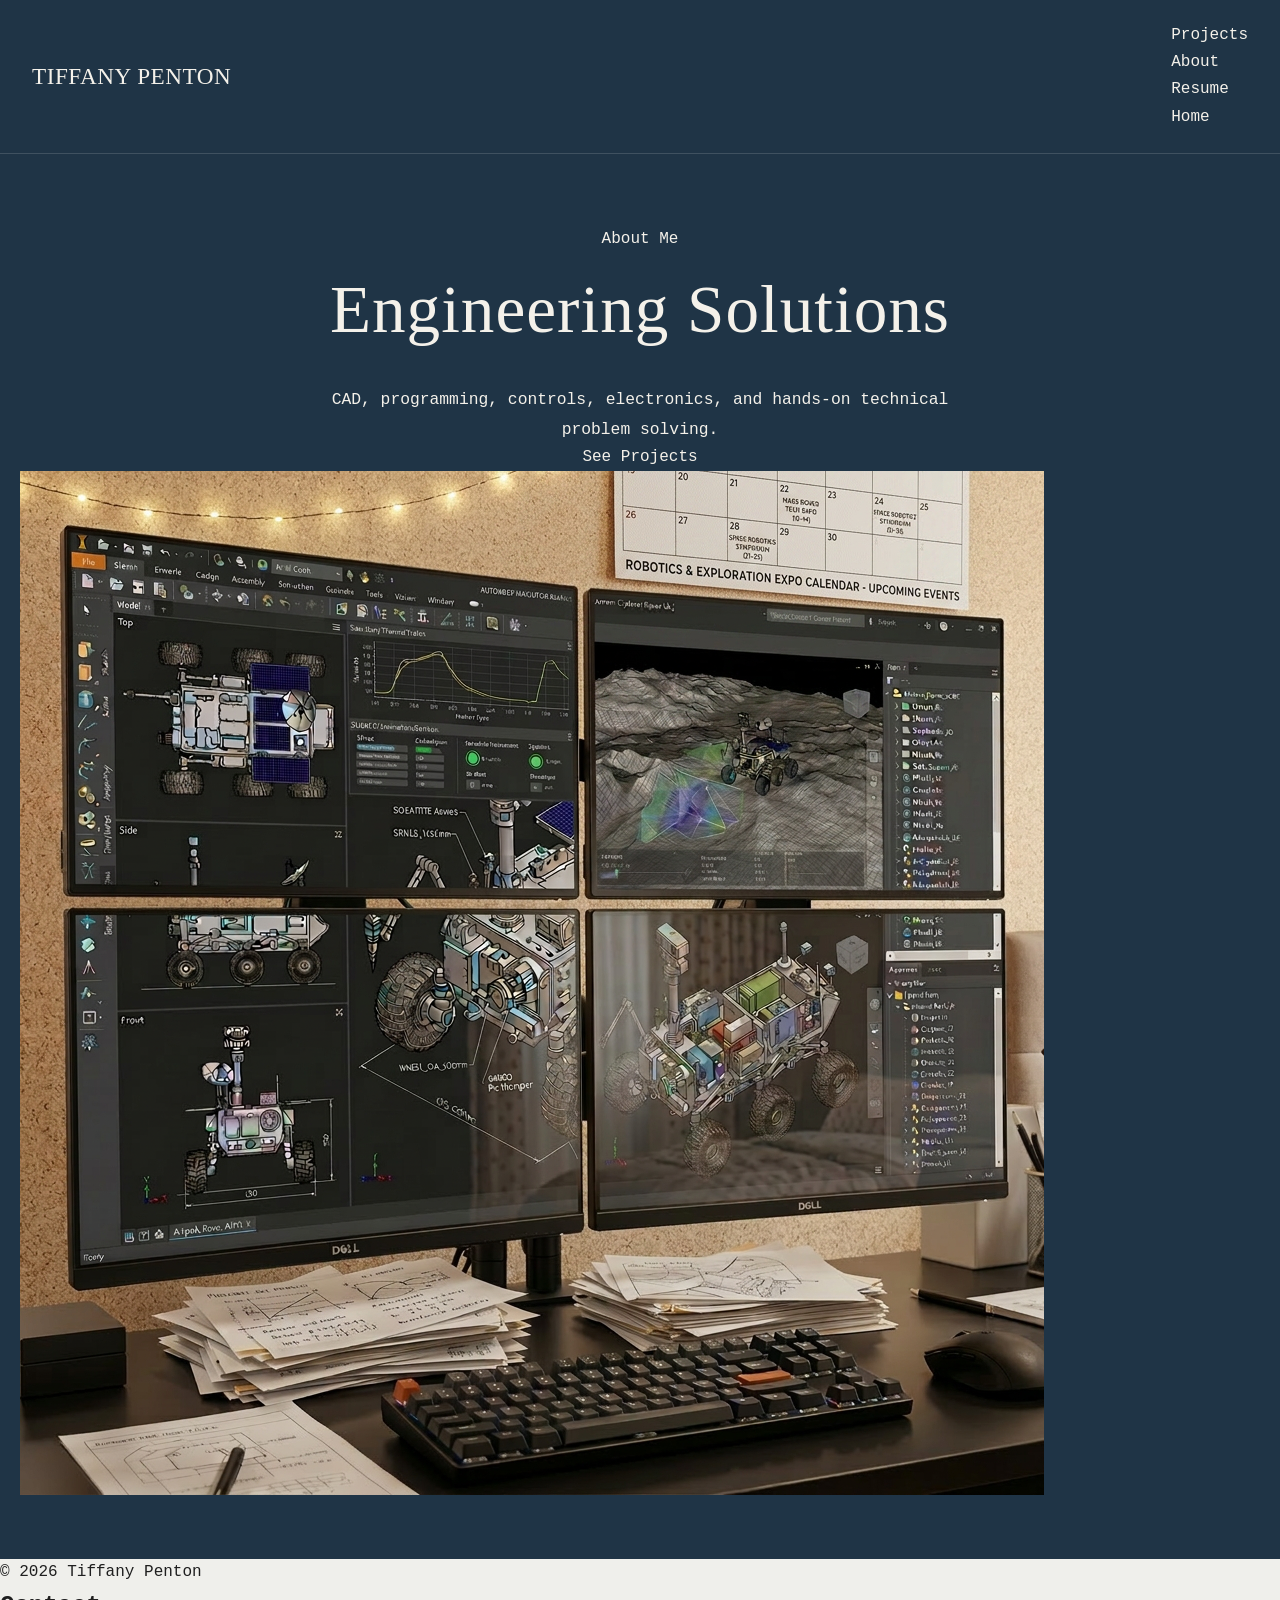
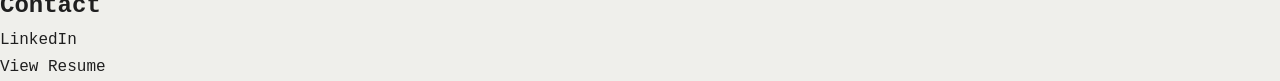
<file: index.html>
<!DOCTYPE html>
<html lang="en">
<head>
  <meta charset="UTF-8">
  <meta name="viewport" content="width=device-width, initial-scale=1.0">
  <title>Tiffany Penton | Portfolio</title>
  <link rel="stylesheet" href="style.css">
</head>
<body>
  <header>
    <nav class="top-nav">
      <div class="brand"><a href="index.html">TIFFANY PENTON</a></div>
      <ul>
        <li><a href="projects.html">Projects</a></li>
        <li><a href="about.html">About</a></li>
        <li><a href="penton_resume_27.pdf" target="_blank" rel="noopener noreferrer">Resume</a></li>
        <li><a href="index.html">Home</a></li>
      </ul>
    </nav>

    <section class="hero">
      <div class="hero-text">
        <a class="hero-button" href="about.html">About Me</a>
        <h1>Engineering Solutions</h1>
        <p>
          CAD, programming, controls, electronics, and hands-on technical problem solving.
        </p>
        <a class="hero-button" href="projects.html">See Projects</a>
      </div>

      <div class="hero-image">
        <img src="assets/rover.png" alt="Engineering project image">
      </div>
    </section>
  </header>

  <footer>
    <p>&copy; 2026 Tiffany Penton</p>
    <section id="contact">
      <h2>Contact</h2>
      <p>
        <a href="https://linkedin.com/in/tiffany-penton" target="_blank" rel="noopener noreferrer">LinkedIn</a>      
      </p>
      <p>
        <a href="penton_resume_27.pdf" target="_blank" rel=""noopener noreferrer">View Resume</a>
      </p>
    </section>
  </footer>
</body>
</html>
</file>
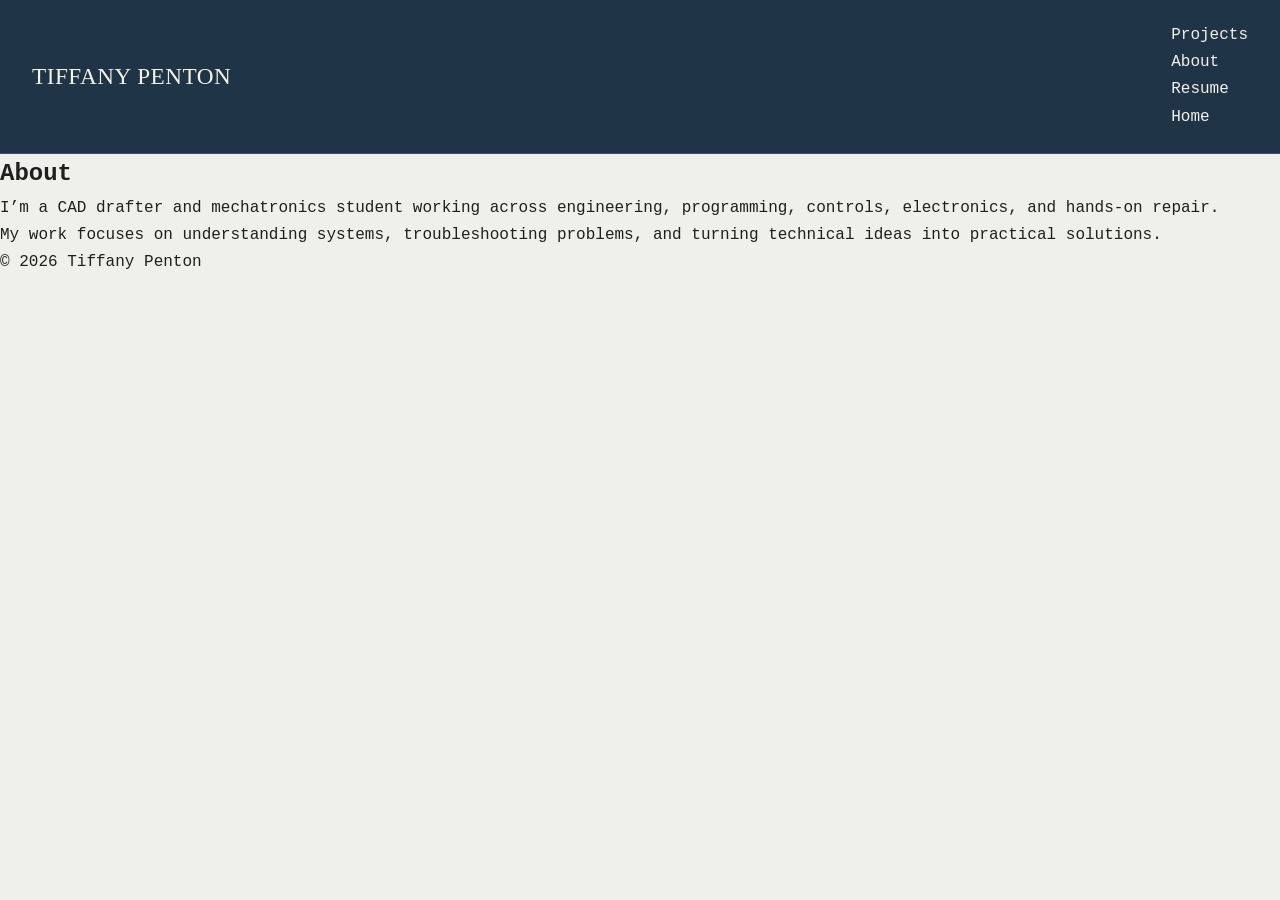
<file: about.html>
<!DOCTYPE html>
<html lang="en">
<head>
  <meta charset="UTF-8">
  <meta name="viewport" content="width=device-width, initial-scale=1.0">
  <title>About | Tiffany Penton</title>
  <link rel="stylesheet" href="style.css">
</head>
<body>
  <nav class="top-nav">
    <div class="brand"><a href="index.html">TIFFANY PENTON</a></div>
    <ul>
      <li><a href="projects.html">Projects</a></li>
      <li><a href="about.html">About</a></li>
      <li><a href="penton_resume_27.pdf" target="_blank" rel="noopener noreferrer">Resume</a></li>
      <li><a href="index.html">Home</a></li>
    </ul>
  </nav>

  <main>
    <section>
      <h1>About</h1>
      <p>
        I’m a CAD drafter and mechatronics student working across engineering,
        programming, controls, electronics, and hands-on repair.
      </p>
      <p>
        My work focuses on understanding systems, troubleshooting problems,
        and turning technical ideas into practical solutions.
      </p>
    </section>
  </main>

  <footer>
    <p>&copy; 2026 Tiffany Penton</p>
  </footer>
</body>
</html>
</file>
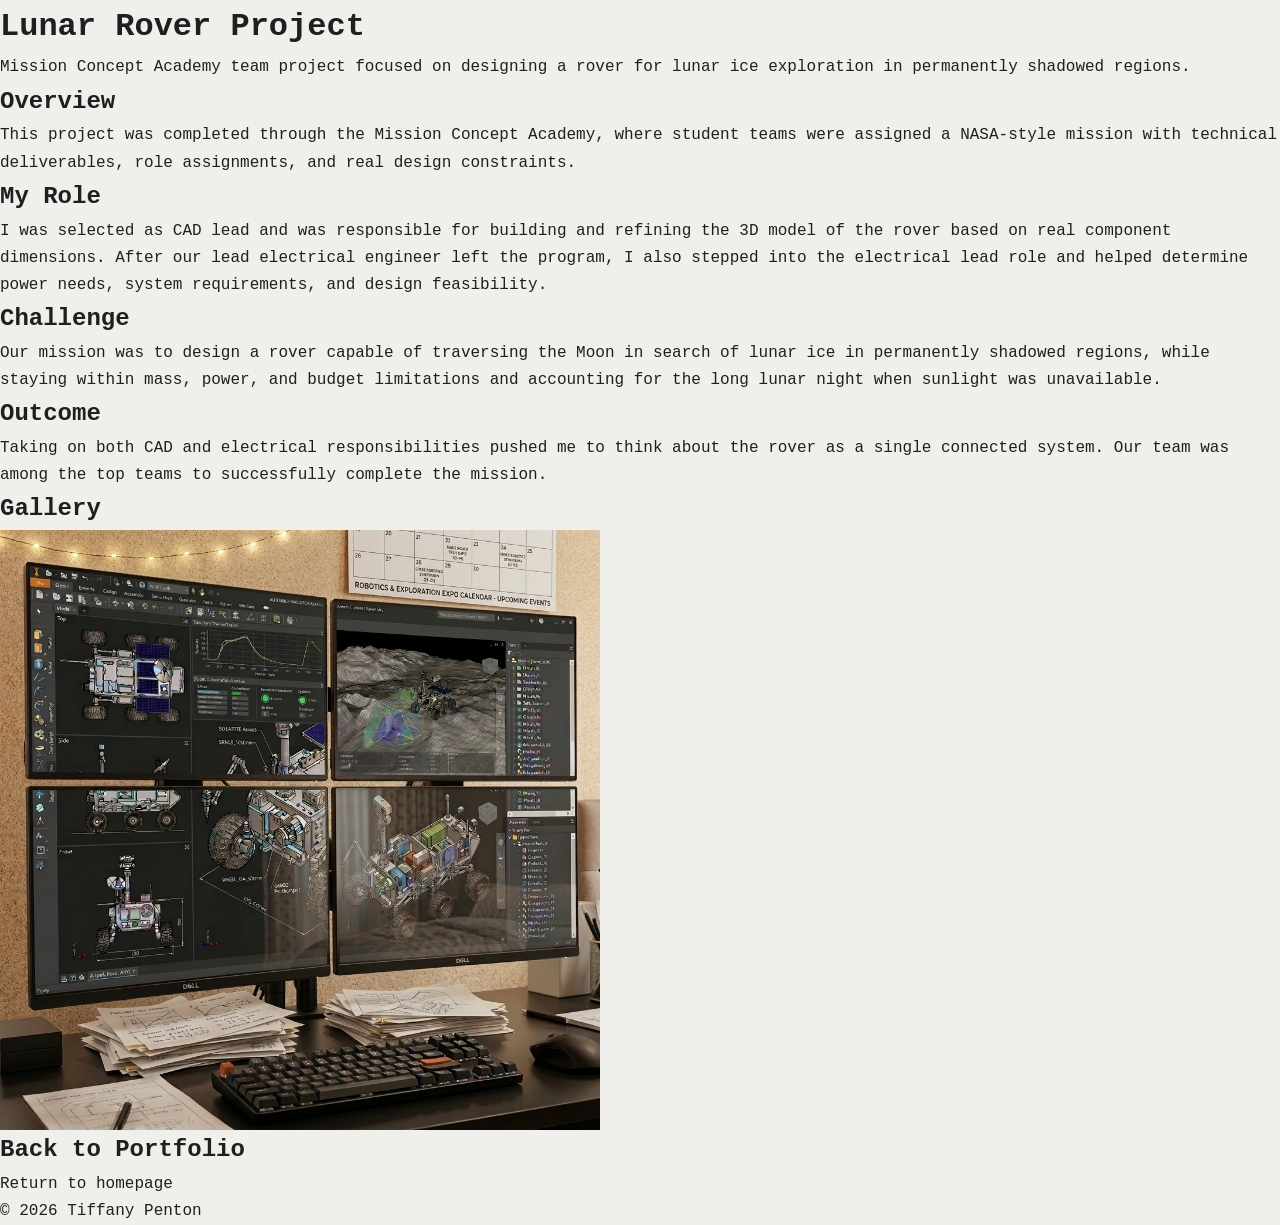
<file: lunar-rover.html>
<!DOCTYPE html>
<html lang="en">
<head>
  <meta charset="UTF-8">
  <meta name="viewport" content="width=device-width, initial-scale=1.0">
  <title>Lunar Rover Project</title>
  <link rel="stylesheet" href="style.css">
</head>
<body>
  <header>
    <h1>Lunar Rover Project</h1>
    <p>Mission Concept Academy team project focused on designing a rover for lunar ice exploration in permanently shadowed regions.</p>
  </header>

  <main>
    <section>
      <h2>Overview</h2>
      <p>
        This project was completed through the Mission Concept Academy, where student teams were assigned a NASA-style mission with technical deliverables, role assignments, and real design constraints.
      </p>
    </section>

    <section>
      <h2>My Role</h2>
      <p>
        I was selected as CAD lead and was responsible for building and refining the 3D model of the rover based on real component dimensions. After our lead electrical engineer left the program, I also stepped into the electrical lead role and helped determine power needs, system requirements, and design feasibility.
      </p>
    </section>

    <section>
      <h2>Challenge</h2>
      <p>
        Our mission was to design a rover capable of traversing the Moon in search of lunar ice in permanently shadowed regions, while staying within mass, power, and budget limitations and accounting for the long lunar night when sunlight was unavailable.
      </p>
    </section>

    <section>
      <h2>Outcome</h2>
      <p>
        Taking on both CAD and electrical responsibilities pushed me to think about the rover as a single connected system. Our team was among the top teams to successfully complete the mission.
      </p>
    </section>

    <section>
      <h2>Gallery</h2>
      <img src="assets/rover.png" alt="CAD image of the lunar rover project" width="600">
    </section>

    <section>
      <h2>Back to Portfolio</h2>
      <p><a href="index.html">Return to homepage</a></p>
    </section>
  </main>
  <footer>
  <p>&copy; 2026 Tiffany Penton</p>
</footer>
</body>
</html>
</file>
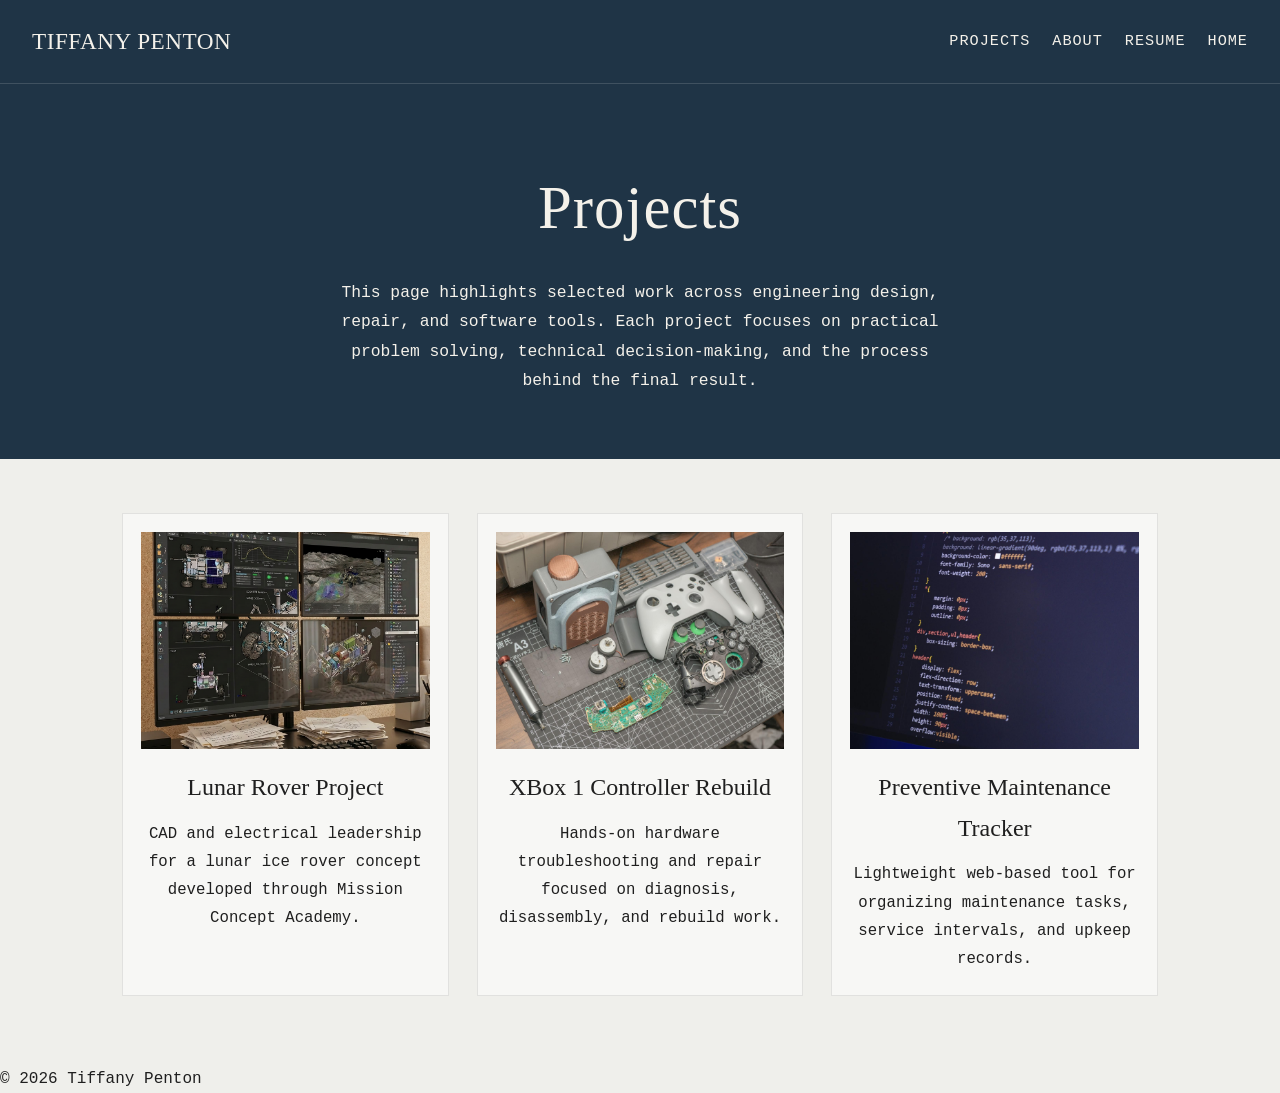
<file: projects.html>
<!DOCTYPE html>
<html lang="en">
<head>
  <meta charset="UTF-8">
  <meta name="viewport" content="width=device-width, initial-scale=1.0">
  <title>Projects | Tiffany Penton</title>
  <link rel="stylesheet" href="../style.css">
</head>
<body>
  
 <nav class="top-nav">
  <div class="brand">
    <a href="index.html">TIFFANY PENTON</a>
  </div>
  <div class="nav-links">
    <a href="projects.html">Projects</a>
    <a href="about.html">About</a>
    <a href="penton_resume_27.pdf" target="_blank" rel="noopener noreferrer">Resume</a>
    <a href="index.html">Home</a>
  </div>
 </nav>

  <main>
    <section class="page-intro">
      <h1>Projects</h1>
      <p>
        This page highlights selected work across engineering design, repair, and software tools. Each project focuses on practical problem solving, technical decision-making, and the process behind the final result.
      </p>
    </section>

    <section>
      <div class="project-grid">
        <div class="project-card">
          <img src="assets/rover.png" alt="Lunar rover project image">
          <h3><a href="projects/lunar-rover.html">Lunar Rover Project</a></h3>
          <p>
            CAD and electrical leadership for a lunar ice rover concept developed through Mission Concept Academy.
          </p>
        </div>

        <div class="project-card">
          <img src="assets/xbox.jpg" alt="XBox controller rebuild image">
          <h3><a href="projects/rebuild.html">XBox 1 Controller Rebuild</a></h3>
          <p>
            Hands-on hardware troubleshooting and repair focused on diagnosis, disassembly, and rebuild work.
          </p>
        </div>

        <div class="project-card">
          <img src="assets/program.jpg" alt="Preventive maintenance tracker image">
          <h3><a href="projects/tracker.html">Preventive Maintenance Tracker</a></h3>
          <p>
            Lightweight web-based tool for organizing maintenance tasks, service intervals, and upkeep records.
          </p>
        </div>
      </div>
    </section>
  </main>

  <footer>
    <p>&copy; 2026 Tiffany Penton</p>
  </footer>
</body>
</html>
</file>
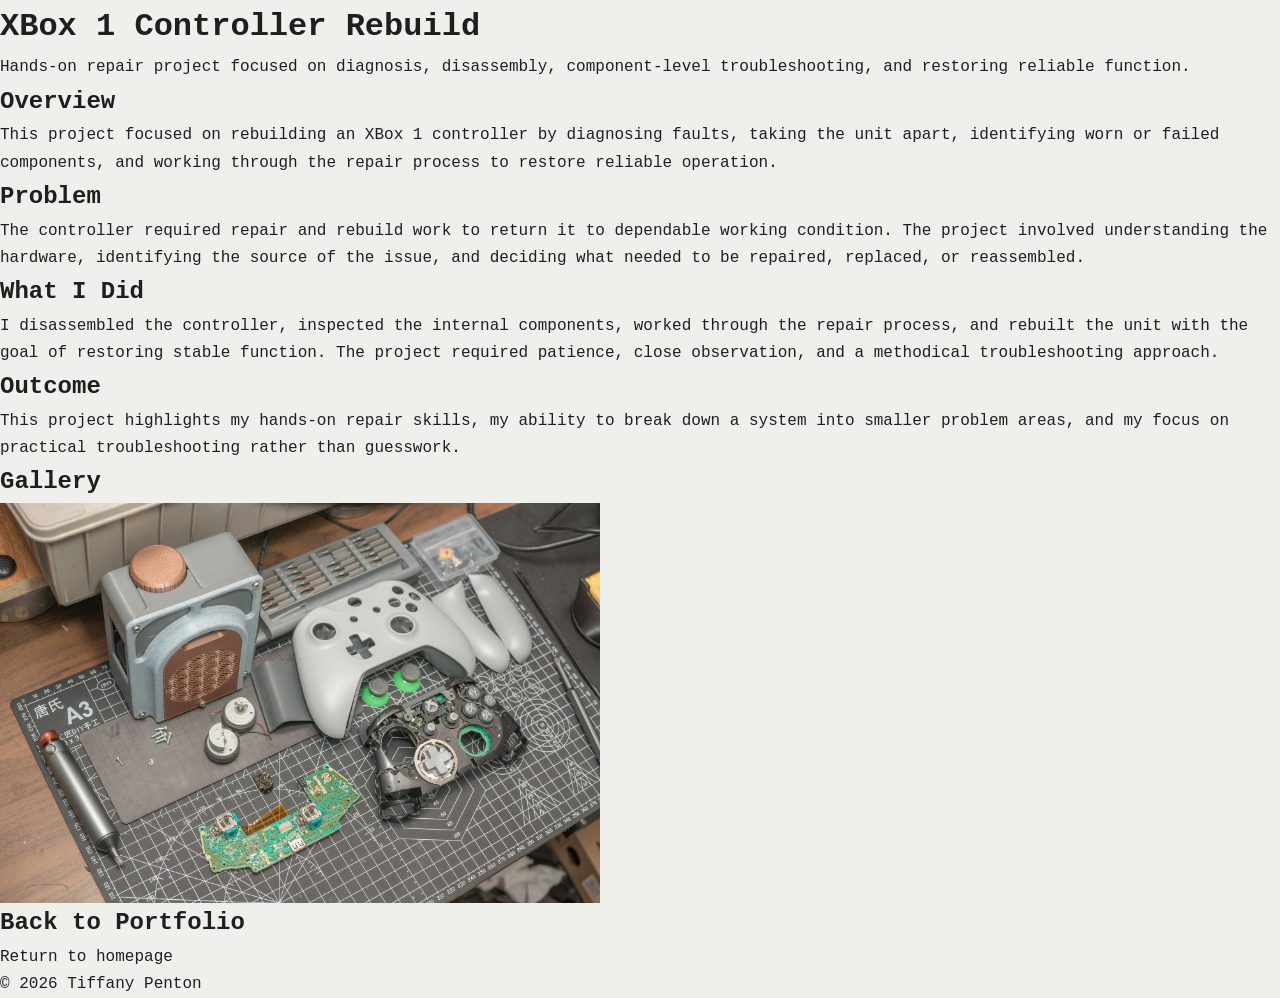
<file: rebuild.html>
<!DOCTYPE html>
<html lang="en">
<head>
  <meta charset="UTF-8">
  <meta name="viewport" content="width=device-width, initial-scale=1.0">
  <title>XBox 1 Controller Rebuild</title>
  <link rel="stylesheet" href="style.css">
</head>
<body>
  <header>
    <h1>XBox 1 Controller Rebuild</h1>
    <p>Hands-on repair project focused on diagnosis, disassembly, component-level troubleshooting, and restoring reliable function.</p>
  </header>

  <main>
    <section>
      <h2>Overview</h2>
      <p>
        This project focused on rebuilding an XBox 1 controller by diagnosing faults, taking the unit apart, identifying worn or failed components, and working through the repair process to restore reliable operation.
      </p>
    </section>

    <section>
      <h2>Problem</h2>
      <p>
        The controller required repair and rebuild work to return it to dependable working condition. The project involved understanding the hardware, identifying the source of the issue, and deciding what needed to be repaired, replaced, or reassembled.
      </p>
    </section>

    <section>
      <h2>What I Did</h2>
      <p>
        I disassembled the controller, inspected the internal components, worked through the repair process, and rebuilt the unit with the goal of restoring stable function. The project required patience, close observation, and a methodical troubleshooting approach.
      </p>
    </section>

    <section>
      <h2>Outcome</h2>
      <p>
        This project highlights my hands-on repair skills, my ability to break down a system into smaller problem areas, and my focus on practical troubleshooting rather than guesswork.
      </p>
    </section>

    <section>
       <h2>Gallery</h2>
       <img src="assets/xbox.jpg" alt=" XBox controller rebuild project image" width="600">
    </section>

    <section>
      <h2>Back to Portfolio</h2>
      <p><a href="index.html">Return to homepage</a></p>
    </section>
  </main>
  <footer>
    <p>&copy; 2026 Tiffany Penton</p>
  </footer>
</body>
</html>
</file>
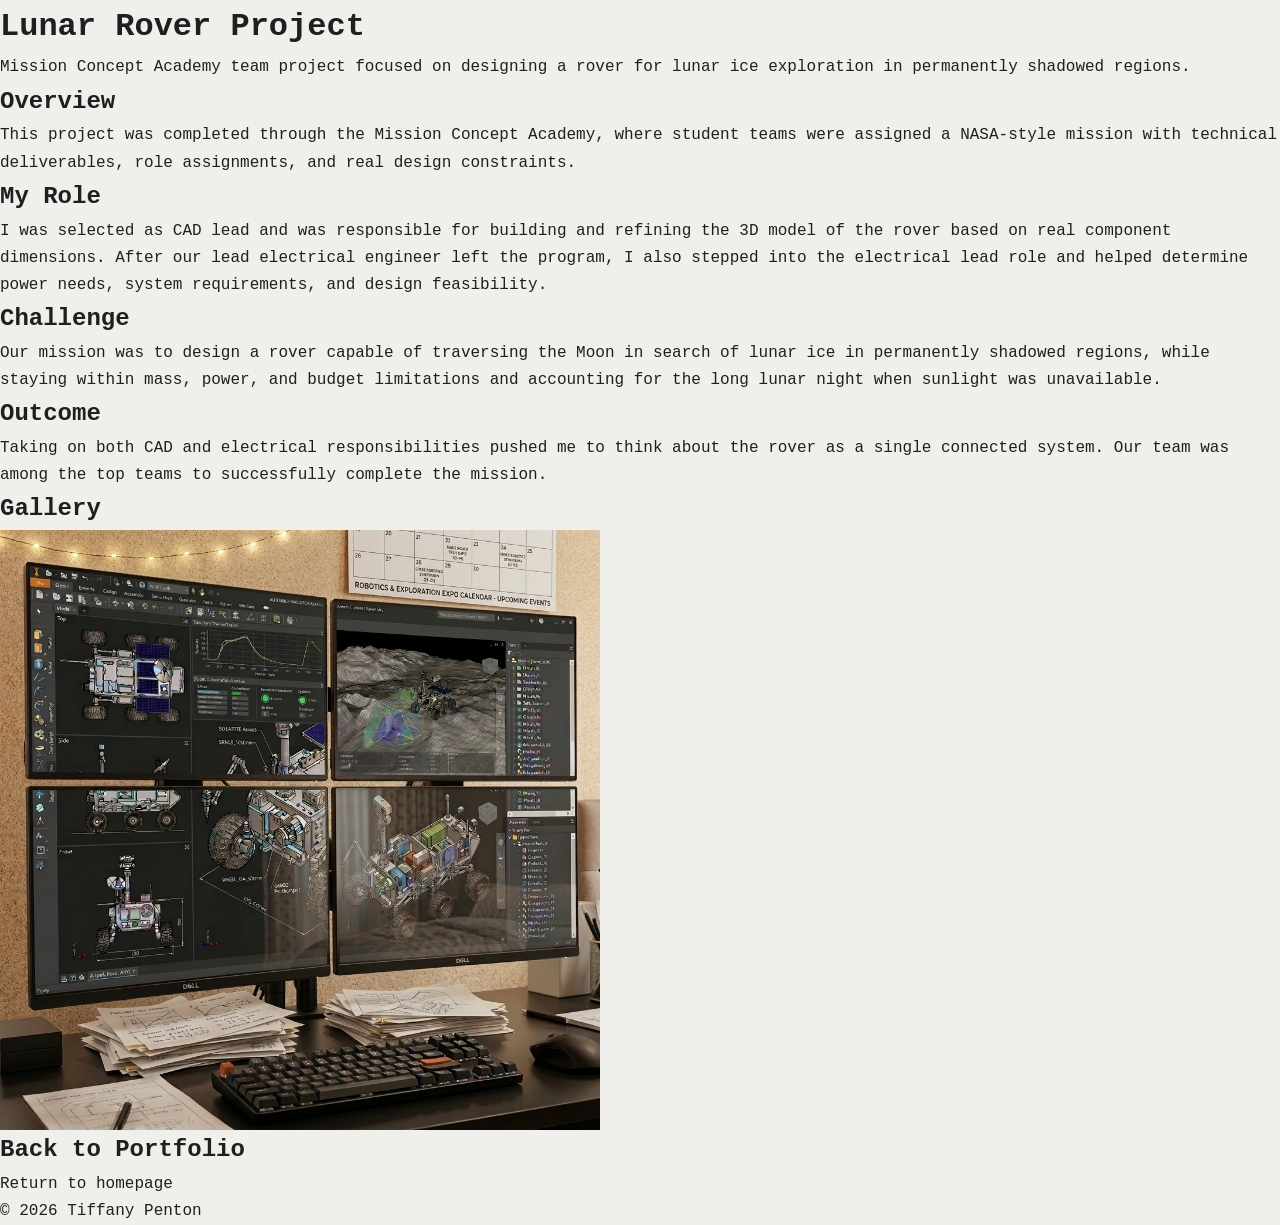
<file: projects/lunar-rover.html>
<!DOCTYPE html>
<html lang="en">
<head>
  <meta charset="UTF-8">
  <meta name="viewport" content="width=device-width, initial-scale=1.0">
  <title>Lunar Rover Project</title>
  <link rel="stylesheet" href="../style.css">
</head>
<body>
  <header>
    <h1>Lunar Rover Project</h1>
    <p>Mission Concept Academy team project focused on designing a rover for lunar ice exploration in permanently shadowed regions.</p>
  </header>

  <main>
    <section>
      <h2>Overview</h2>
      <p>
        This project was completed through the Mission Concept Academy, where student teams were assigned a NASA-style mission with technical deliverables, role assignments, and real design constraints.
      </p>
    </section>

    <section>
      <h2>My Role</h2>
      <p>
        I was selected as CAD lead and was responsible for building and refining the 3D model of the rover based on real component dimensions. After our lead electrical engineer left the program, I also stepped into the electrical lead role and helped determine power needs, system requirements, and design feasibility.
      </p>
    </section>

    <section>
      <h2>Challenge</h2>
      <p>
        Our mission was to design a rover capable of traversing the Moon in search of lunar ice in permanently shadowed regions, while staying within mass, power, and budget limitations and accounting for the long lunar night when sunlight was unavailable.
      </p>
    </section>

    <section>
      <h2>Outcome</h2>
      <p>
        Taking on both CAD and electrical responsibilities pushed me to think about the rover as a single connected system. Our team was among the top teams to successfully complete the mission.
      </p>
    </section>

    <section>
      <h2>Gallery</h2>
      <img src="../assets/rover.png" alt="CAD image of the lunar rover project" width="600">
    </section>

    <section>
      <h2>Back to Portfolio</h2>
      <p><a href="../index.html">Return to homepage</a></p>
    </section>
  </main>
  <footer>
  <p>&copy; 2026 Tiffany Penton</p>
</footer>
</body>
</html>
</file>
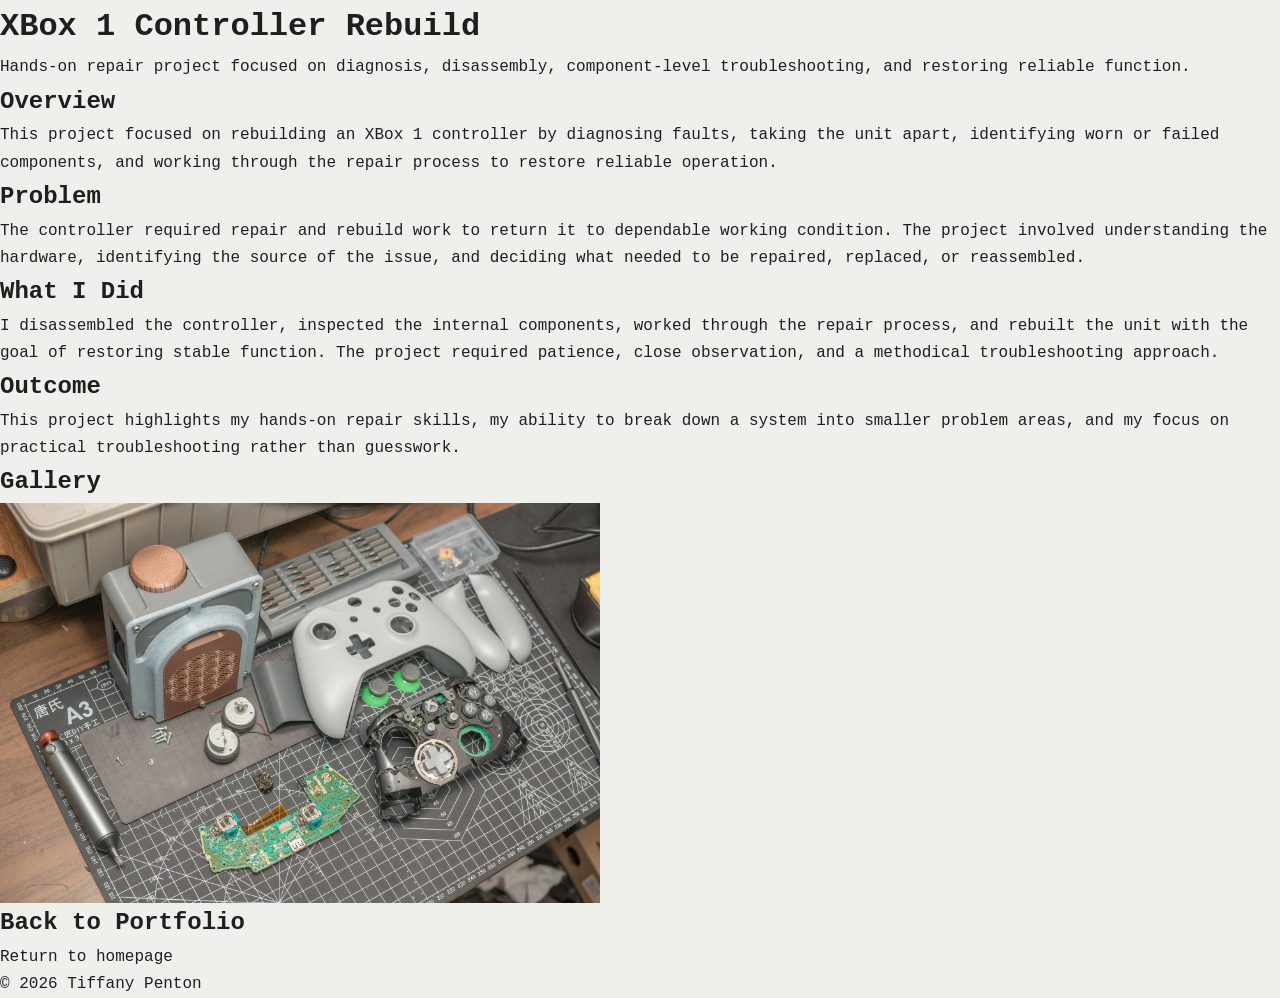
<file: projects/rebuild.html>
<!DOCTYPE html>
<html lang="en">
<head>
  <meta charset="UTF-8">
  <meta name="viewport" content="width=device-width, initial-scale=1.0">
  <title>XBox 1 Controller Rebuild</title>
  <link rel="stylesheet" href="../style.css">
</head>
<body>
  <header>
    <h1>XBox 1 Controller Rebuild</h1>
    <p>Hands-on repair project focused on diagnosis, disassembly, component-level troubleshooting, and restoring reliable function.</p>
  </header>

  <main>
    <section>
      <h2>Overview</h2>
      <p>
        This project focused on rebuilding an XBox 1 controller by diagnosing faults, taking the unit apart, identifying worn or failed components, and working through the repair process to restore reliable operation.
      </p>
    </section>

    <section>
      <h2>Problem</h2>
      <p>
        The controller required repair and rebuild work to return it to dependable working condition. The project involved understanding the hardware, identifying the source of the issue, and deciding what needed to be repaired, replaced, or reassembled.
      </p>
    </section>

    <section>
      <h2>What I Did</h2>
      <p>
        I disassembled the controller, inspected the internal components, worked through the repair process, and rebuilt the unit with the goal of restoring stable function. The project required patience, close observation, and a methodical troubleshooting approach.
      </p>
    </section>

    <section>
      <h2>Outcome</h2>
      <p>
        This project highlights my hands-on repair skills, my ability to break down a system into smaller problem areas, and my focus on practical troubleshooting rather than guesswork.
      </p>
    </section>

    <section>
       <h2>Gallery</h2>
       <img src="../assets/xbox.jpg" alt=" XBox controller rebuild project image" width="600">
    </section>

    <section>
      <h2>Back to Portfolio</h2>
      <p><a href="../index.html">Return to homepage</a></p>
    </section>
  </main>
  <footer>
    <p>&copy; 2026 Tiffany Penton</p>
  </footer>
</body>
</html>
</file>
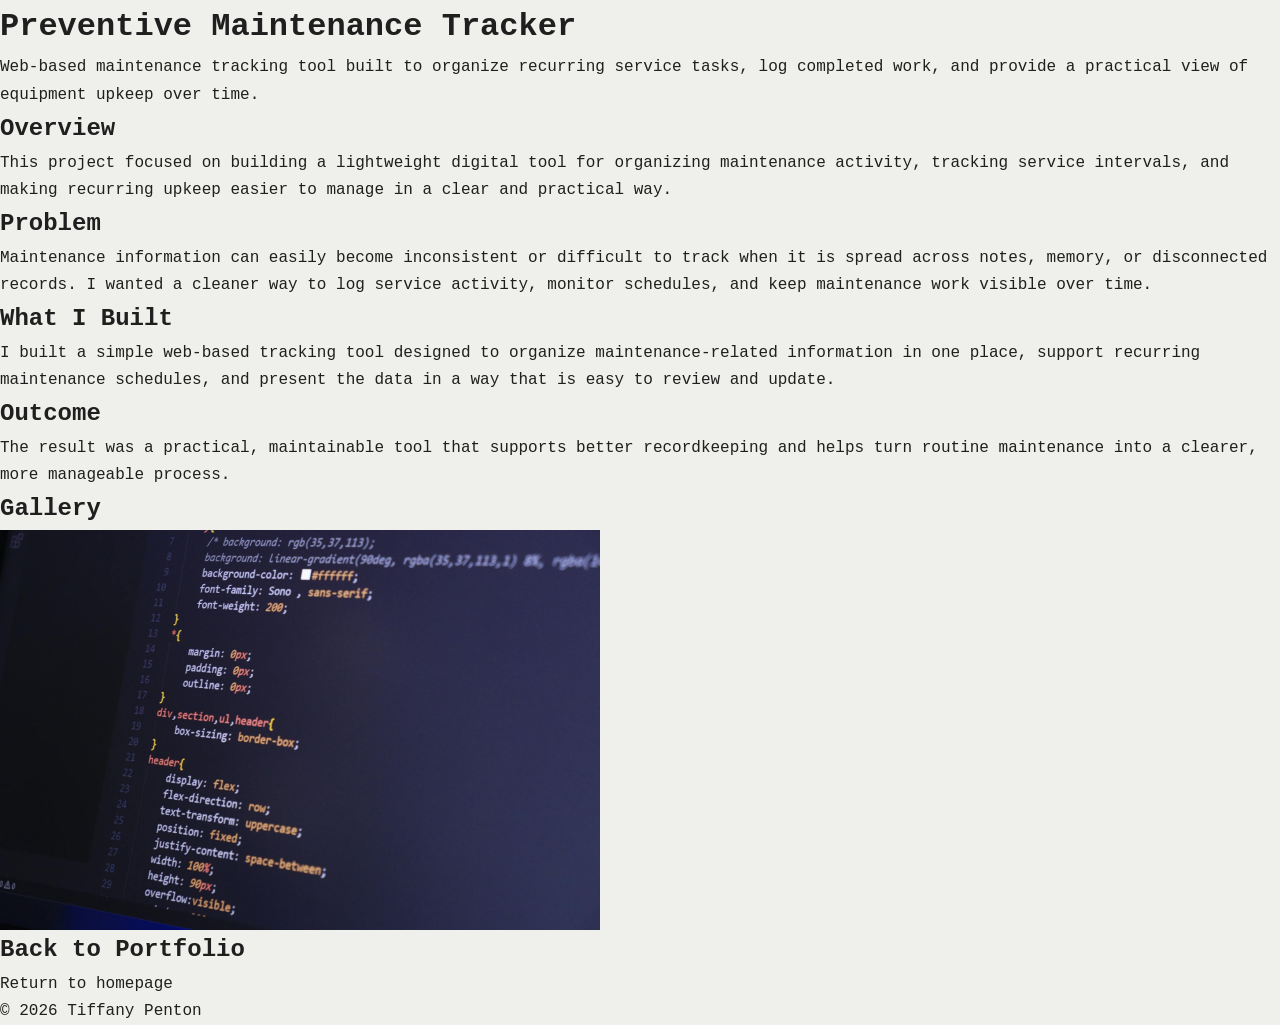
<file: projects/tracker.html>
<!DOCTYPE html>
<html lang="en">
<head>
  <meta charset="UTF-8">
  <meta name="viewport" content="width=device-width, initial-scale=1.0">
  <title>Preventive Maintenance Tracker</title>
  <link rel="stylesheet" href="../style.css">
</head>
<body>
  <header>
    <h1>Preventive Maintenance Tracker</h1>
    <p>Web-based maintenance tracking tool built to organize recurring service tasks, log completed work, and provide a practical view of equipment upkeep over time.</p>
  </header>

  <main>
    <section>
      <h2>Overview</h2>
      <p>
        This project focused on building a lightweight digital tool for organizing maintenance activity, tracking service intervals, and making recurring upkeep easier to manage in a clear and practical way.
      </p>
    </section>

    <section>
      <h2>Problem</h2>
      <p>
        Maintenance information can easily become inconsistent or difficult to track when it is spread across notes, memory, or disconnected records. I wanted a cleaner way to log service activity, monitor schedules, and keep maintenance work visible over time.
      </p>
    </section>

    <section>
      <h2>What I Built</h2>
      <p>
        I built a simple web-based tracking tool designed to organize maintenance-related information in one place, support recurring maintenance schedules, and present the data in a way that is easy to review and update.
      </p>
    </section>

    <section>
      <h2>Outcome</h2>
      <p>
        The result was a practical, maintainable tool that supports better recordkeeping and helps turn routine maintenance into a clearer, more manageable process.
      </p>
    </section>

    <section>
      <h2>Gallery</h2>
     <img src="../assets/program.jpg" alt="Preventive maintenance tracker program screenshot" width="600"> 
    </section>

    <section>
      <h2>Back to Portfolio</h2>
      <p><a href="../index.html">Return to homepage</a></p>
    </section>
  </main>
  <footer>
    <p>&copy; 2026 Tiffany Penton</p>
  </footer>
</body>
</html>
</file>
<file: style.css>
* {
  margin: 0;
  padding: 0;
  box-sizing: border-box;
}

html {
  scroll-behavior: smooth;
}

body {
  background: #efefeb;
  color: #1f1f1f;
  font-family: "Courier New", Courier, monospace;
  line-height: 1.7;
}

img {
  max-width: 100%;
  display: block;
}

a {
  color: inherit;
  text-decoration: none;
}

ul {
  list-style: none;
}

main,
section {
  width: 100%;
}

.content-wrap {
  max-width: 1100px;
  margin: 0 auto;
  padding: 0 32px;
}

.top-nav {
  background: #1f3446;
  color: #f4f1ea;
  display: flex;
  justify-content: space-between;
  align-items: center;
  padding: 22px 32px;
  border-bottom: 1px solid rgba(255, 255, 255, 0.14);
}

.brand a {
  font-family: Georgia, "Times New Roman", serif;
  font-size: 1.45rem;
  letter-spacing: 0.5px;
}

.nav-links {
  display: flex;
  gap: 22px;
  align-items: center;
}

.nav-links a {
  font-size: 0.95rem;
  text-transform: uppercase;
  letter-spacing: 1px;
}

.nav-links a:hover {
  opacity: 0.75;
}

.hero,
.page-intro,
.project-hero {
  background: #1f3446;
  color: #f4f1ea;
  text-align: center;
}

.hero,
.page-intro {
  padding: 72px 20px 64px;
}

.project-hero {
  padding: 34px 20px 30px;
  margin-bottom: 48px;
}

.hero h1,
.page-intro h1,
.project-hero h1 {
  font-family: Georgia, "Times New Roman", serif;
  font-weight: 400;
  letter-spacing: 1px;
  margin-bottom: 18px;
}

.hero h1 {
  font-size: 4.2rem;
}

.page-intro h1,
.project-hero h1 {
  font-size: 3.8rem;
}

.hero p,
.page-intro p,
.project-hero p {
  max-width: 620px;
  margin: 0 auto;
  font-size: 1.02rem;
  line-height: 1.8;
}

.home-section {
  padding: 60px 0;
}

.section-title {
  font-family: Georgia, "Times New Roman", serif;
  font-size: 2rem;
  font-weight: 400;
  margin-bottom: 20px;
  text-align: center;
}

.section-text {
  max-width: 760px;
  margin: 0 auto;
  font-size: 1rem;
  line-height: 1.8;
  text-align: center;
}

.skills-list {
  display: flex;
  flex-wrap: wrap;
  gap: 14px;
  justify-content: center;
  margin-top: 24px;
}

.skills-list li {
  border: 1px solid rgba(31, 31, 31, 0.16);
  padding: 10px 14px;
  border-radius: 999px;
  background: rgba(255, 255, 255, 0.45);
  font-size: 0.95rem;
}

.project-grid {
  display: grid;
  grid-template-columns: repeat(3, 1fr);
  gap: 28px;
  padding: 54px 32px 70px;
  max-width: 1100px;
  margin: 0 auto;
}

.project-card {
  background: rgba(255, 255, 255, 0.5);
  border: 1px solid rgba(31, 31, 31, 0.1);
  padding: 18px 18px 22px;
  text-align: center;
  transition: transform 0.2s ease, box-shadow 0.2s ease;
}

.project-card:hover {
  transform: translateY(-4px);
  box-shadow: 0 10px 24px rgba(0, 0, 0, 0.08);
}

.project-card img {
  width: 100%;
  aspect-ratio: 4 / 3;
  object-fit: cover;
  margin-bottom: 18px;
}

.project-card h3 {
  font-family: Georgia, "Times New Roman", serif;
  font-weight: 400;
  font-size: 1.5rem;
  margin-bottom: 12px;
}

.project-card p {
  font-size: 0.98rem;
  line-height: 1.8;
  margin: 0 auto;
}

.page-section {
  max-width: 900px;
  margin: 0 auto;
  padding: 54px 32px;
  text-align: center;
}

.page-section h2 {
  font-family: Georgia, "Times New Roman", serif;
  font-size: 1.8rem;
  font-weight: 400;
  margin-bottom: 18px;
}

.page-section p {
  margin: 0 auto 18px;
  font-size: 1rem;
  line-height: 1.8;
  max-width: 760px;
}

.project-detail {
  border-top: 1px solid #8da3b5;
  padding: 28px 0 70px;
}

.project-detail-grid {
  max-width: 1000px;
  margin: 0 auto;
  padding: 0 32px;
  display: grid;
  grid-template-columns: 1fr 1fr;
  gap: 54px;
  align-items: start;
}

.project-image {
  display: flex;
  justify-content: center;
}

.project-image img {
  width: 100%;
  max-width: 500px;
  height: auto;
}

.project-copy {
  text-align: left;
}

.project-copy h2 {
  font-family: Georgia, "Times New Roman", serif;
  font-size: 1.6rem;
  font-weight: 400;
  margin-bottom: 18px;
}

.project-copy p {
  font-size: 1rem;
  line-height: 1.9;
  margin-bottom: 22px;
}

.project-copy strong {
  font-style: italic;
  font-weight: 700;
}

.text-link {
  display: inline-block;
  margin-top: 12px;
  text-transform: uppercase;
  letter-spacing: 1px;
  font-size: 0.92rem;
  border-bottom: 1px solid currentColor;
  padding-bottom: 2px;
}

.text-link:hover {
  opacity: 0.72;
}

.site-footer {
  border-top: 1px solid rgba(31, 31, 31, 0.12);
  padding: 24px 32px;
  text-align: center;
  font-size: 0.92rem;
  color: #444;
}

@media (max-width: 1000px) {
  .project-grid {
    grid-template-columns: 1fr 1fr;
  }

  .project-detail-grid {
    grid-template-columns: 1fr;
    gap: 30px;
  }

  .project-copy {
    text-align: left;
  }
}

@media (max-width: 760px) {
  .top-nav {
    flex-direction: column;
    gap: 16px;
    text-align: center;
  }

  .nav-links {
    flex-wrap: wrap;
    justify-content: center;
    gap: 14px;
  }

  .hero h1 {
    font-size: 2.9rem;
  }

  .page-intro h1,
  .project-hero h1 {
    font-size: 2.6rem;
  }

  .project-grid {
    grid-template-columns: 1fr;
    padding: 38px 20px 50px;
  }

  .page-section {
    padding: 40px 20px;
  }

  .project-detail-grid,
  .content-wrap {
    padding-left: 20px;
    padding-right: 20px;
  }

  .hero,
  .page-intro {
    padding: 54px 20px 50px;
  }

  .project-hero {
    padding: 28px 20px 24px;
    margin-bottom: 34px;
  }
}
</file>
